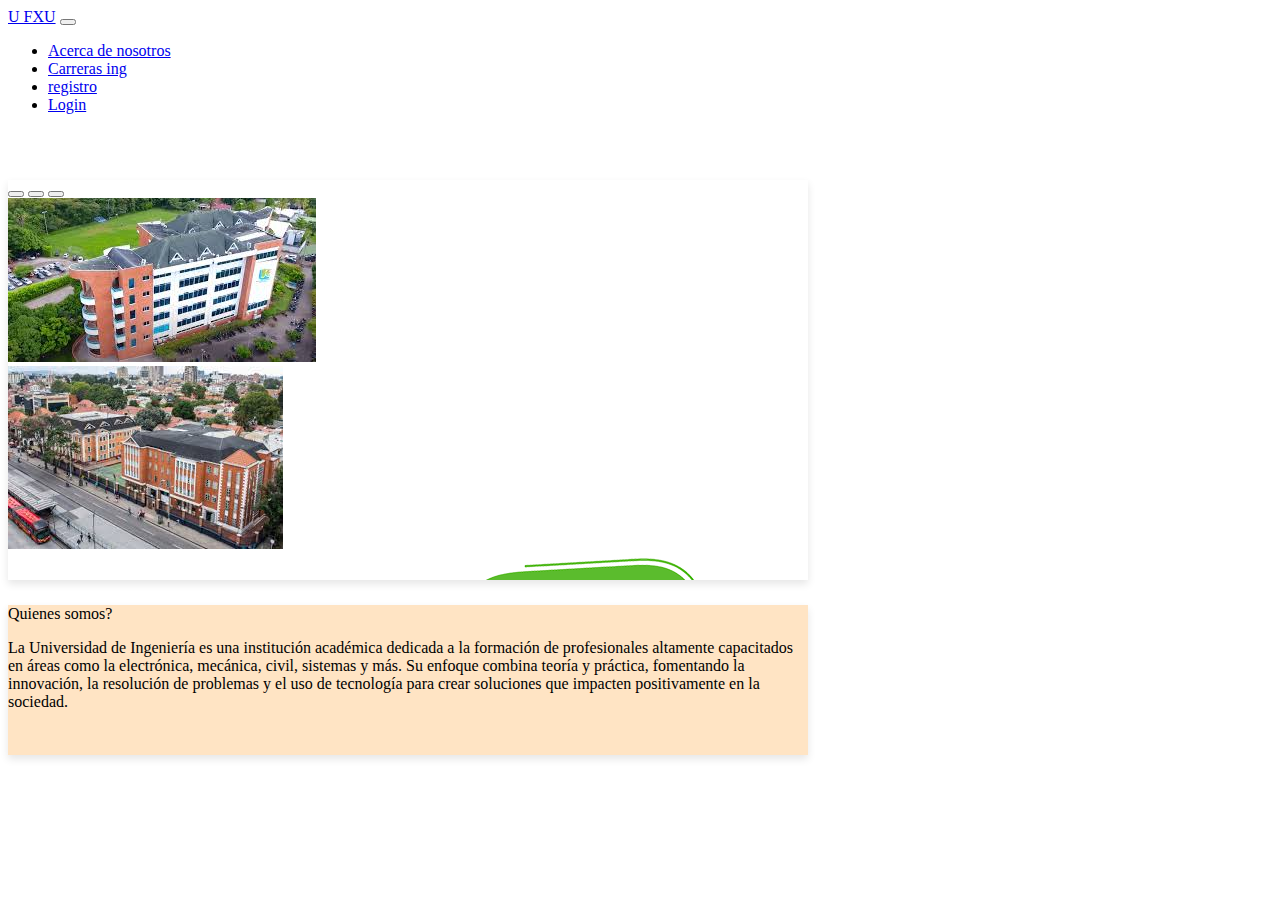
<file: .vscode/ucc_project/index.html>
<!doctype html>
<html lang="en">
  <head>
    <meta charset="utf-8">
    <meta name="viewport" content="width=device-width, initial-scale=1">
    <title>Ucc</title>
    <link rel='stylesheet' href='https://cdn-uicons.flaticon.com/2.6.0/uicons-regular-straight/css/uicons-regular-straight.css'>
    <link href="https://cdn.jsdelivr.net/npm/bootstrap@5.3.6/dist/css/bootstrap.min.css" rel="stylesheet" integrity="sha384-4Q6Gf2aSP4eDXB8Miphtr37CMZZQ5oXLH2yaXMJ2w8e2ZtHTl7GptT4jmndRuHDT" crossorigin="anonymous">
    <link rel="stylesheet" href="index.css">
    <link rel='stylesheet' href='https://cdn-uicons.flaticon.com/2.6.0/uicons-regular-rounded/css/uicons-regular-rounded.css'>
  
  </head>



  <div class="container">
  

    <div class="nav">
      <nav class="navbar navbar-expand-lg bg-body-tertiary">
        <div class="container-fluid">
          <a class="navbar-brand" href="#">U FXU</a>
          <button class="navbar-toggler" type="button" data-bs-toggle="collapse" data-bs-target="#navbarNav" aria-controls="navbarNav" aria-expanded="false" aria-label="Toggle navigation">
            <span class="navbar-toggler-icon"></span>
          </button>
          <div class="collapse navbar-collapse" id="navbarNav">
            <ul class="navbar-nav">
              <li class="nav-item">
                <a class="nav-link active" aria-current="page" href="#">Acerca de nosotros</a>
              </li>
              <li class="nav-item">
                <a class="nav-link" href="#">Carreras ing</a>
              </li>
              <li class="nav-item">
                <a class="nav-link" href="./registro/index.html">registro</a>
              </li>
              <li class="nav-item">
                <a class="nav-link " href="./Login/index.html">Login </a>
              </li>
            </ul>
          </div>
        </div>
      </nav>
    </div>
    
    
    <div class="carrusel">
<div id="carouselExampleIndicators" class="carousel slide">
  <div class="carousel-indicators">
    <button type="button" data-bs-target="#carouselExampleIndicators" data-bs-slide-to="0" class="active" aria-current="true" aria-label="Slide 1"></button>
    <button type="button" data-bs-target="#carouselExampleIndicators" data-bs-slide-to="1" aria-label="Slide 2"></button>
    <button type="button" data-bs-target="#carouselExampleIndicators" data-bs-slide-to="2" aria-label="Slide 3"></button>
  </div>
  <div class="carousel-inner">
    <div class="carousel-item active">
      <img src="assets/images.jpg" class="d-block w-100" alt="">
    </div>
    <div class="carousel-item">
      <img src="assets/descarga.jpg" class="d-block w-100" alt="">
    </div>
    <div class="carousel-item">
      <img src="assets/DULU PNG 720p.png" class="d-block w-100" alt="">
    </div>
  </div>
  <button class="carousel-control-prev" type="button" data-bs-target="#carouselExampleIndicators" data-bs-slide="prev">
    <span class="carousel-control-prev-icon" aria-hidden="true"></span>
    <span class="visually-hidden">Previous</span>
  </button>
  <button class="carousel-control-next" type="button" data-bs-target="#carouselExampleIndicators" data-bs-slide="next">
    <span class="carousel-control-next-icon" aria-hidden="true"></span>
    <span class="visually-hidden">Next</span>
  </button>
</div>
    </div>

    <div class="about_us">
<p1> Quienes somos?</p1>
<p> La Universidad de Ingeniería es una institución académica dedicada a la formación de profesionales altamente capacitados en áreas como la electrónica, mecánica, civil, sistemas y más. Su enfoque combina teoría y práctica, fomentando la innovación, la resolución de problemas y el uso de tecnología para crear soluciones que impacten positivamente en la sociedad.</p>

    </div>
  
  
  
  
  
  
  
  
  
  
  
  
  
  
  
  
  
  
  
  
  
  
  
  
  
  </div>


  
  
    
</html>
</file>
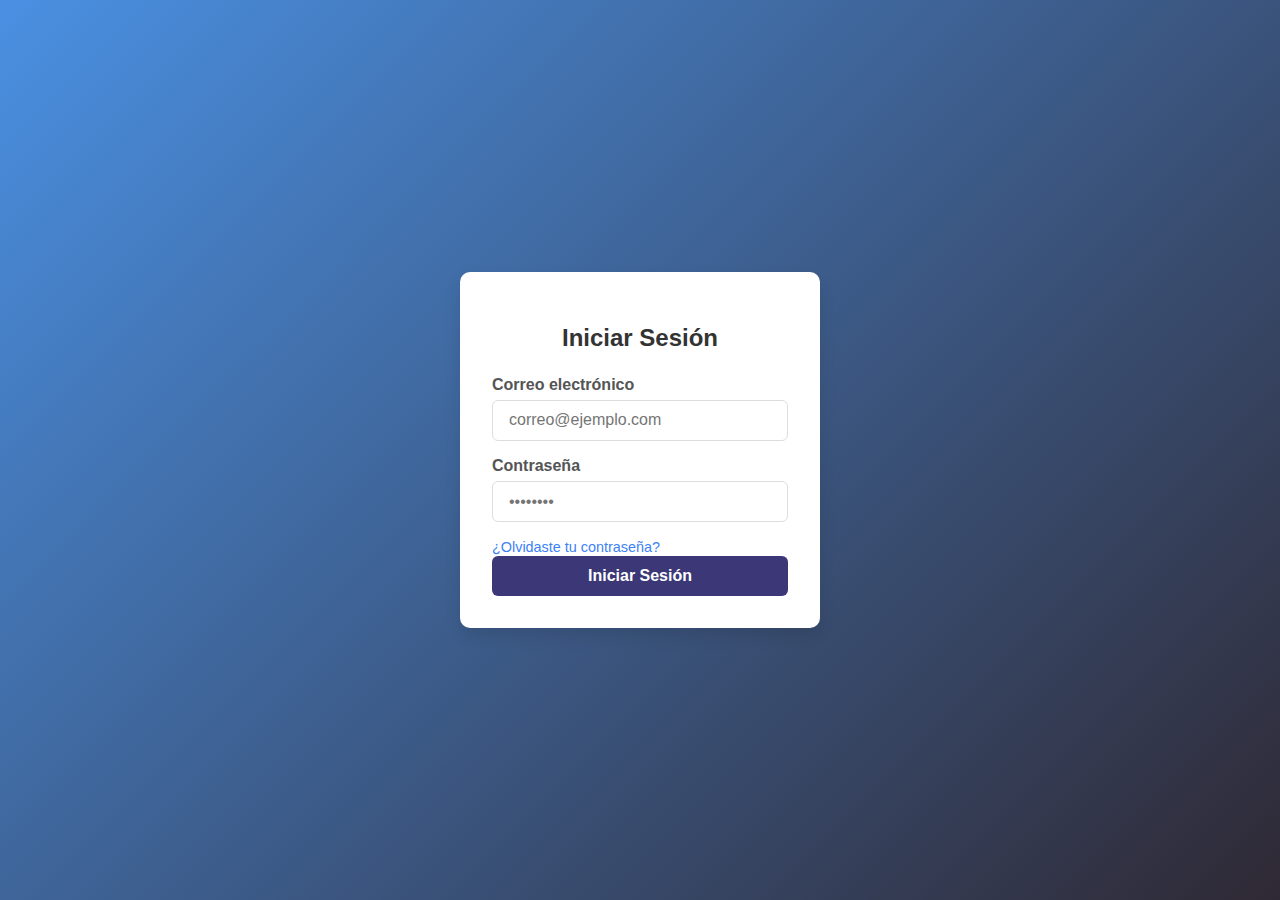
<file: .vscode/ucc_project/Login/index.html>
<!DOCTYPE html>
<html lang="es">
<head>
<meta charset="UTF-8" />
<meta name="viewport" content="width=device-width, initial-scale=1" />
<title>Inicio de Sesión</title>
<link rel="stylesheet" href="sttyles.css" />
</head>
<body>
  <main class="login-container" role="main" aria-label="Formulario de inicio de sesión">
    <h2>Iniciar Sesión</h2>
    <form id="loginForm" novalidate>
      <label for="email">Correo electrónico</label>
      <input type="email" id="email" name="email" placeholder="correo@ejemplo.com" required autocomplete="email" />
      
      <label for="password">Contraseña</label>
      <input type="password" id="password" name="password" placeholder="••••••••" required autocomplete="current-password" minlength="6" />
      
      <a href="#" class="forgot-password" id="forgotPasswordLink">¿Olvidaste tu contraseña?</a>
      
      <button type="submit" aria-label="Iniciar sesión">Iniciar Sesión</button>
    </form>
  </main>

  <script>
    const form = document.getElementById('loginForm');
    form.addEventListener('submit', (e) => {
      e.preventDefault();
      const email = form.email.value.trim();
      const password = form.password.value;

      if (!email) {
        alert('Por favor ingresa tu correo electrónico.');
        form.email.focus();
        return;
      }
      if (!password) {
        alert('Por favor ingresa tu contraseña.');
        form.password.focus();
        return;
      }
      alert("Iniciando sesión con:\nCorreo: " + email);
    });

    const forgotPasswordLink = document.getElementById('forgotPasswordLink');
    forgotPasswordLink.addEventListener('click', (e) => {
      e.preventDefault();
      alert('Funcionalidad de "Olvidaste tu contraseña" no implementada.');
    });
  </script>
</body>
</html>
</file>
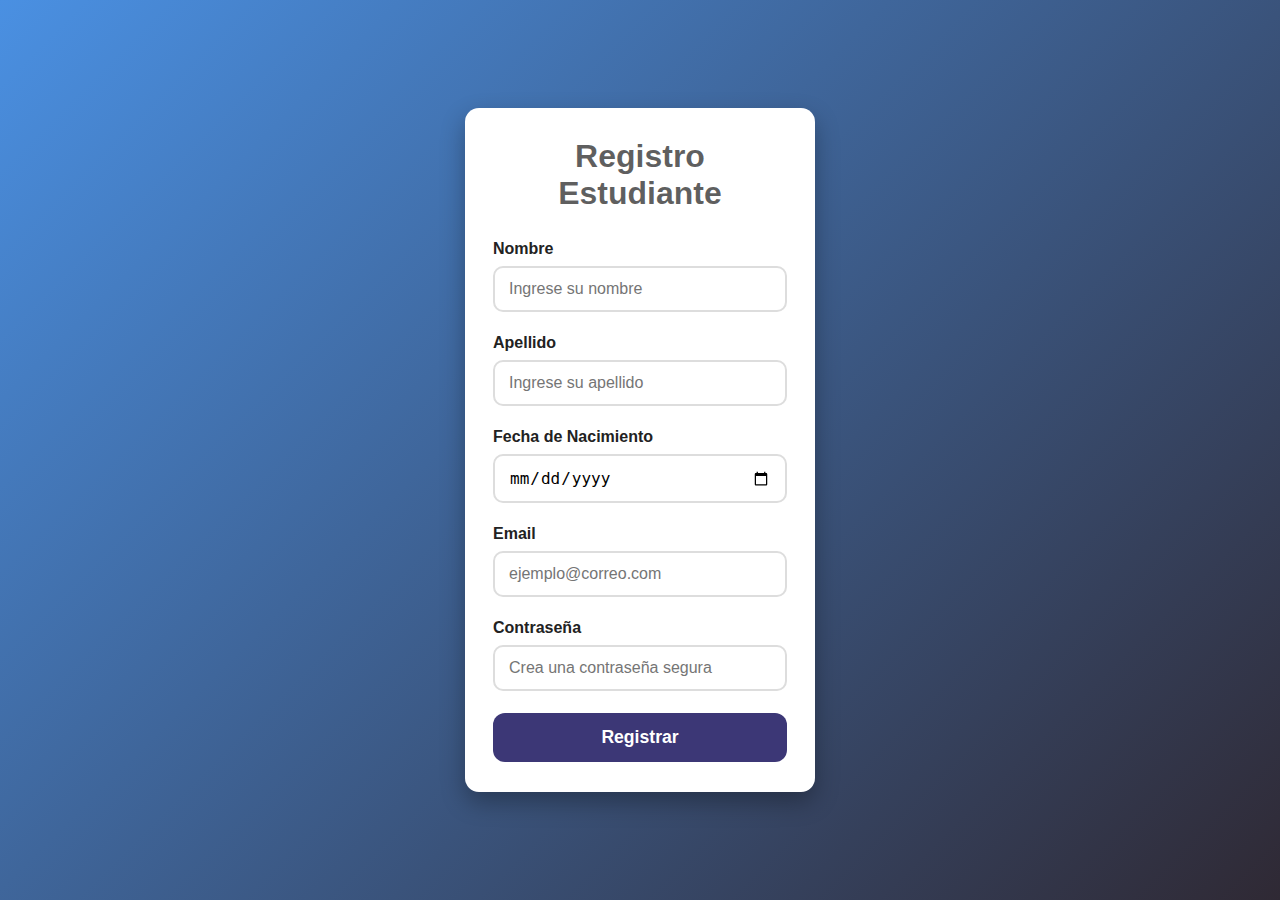
<file: .vscode/ucc_project/registro/index.html>
<!DOCTYPE html>
<html lang="es">
<head>
<meta charset="UTF-8" />
<meta name="viewport" content="width=device-width, initial-scale=1, maximum-scale=1, user-scalable=no" />
<title>Registro Estudiante</title>
<link rel="stylesheet" href=".//index.css" />

</head>
<body>
  <div class="container" role="main">
    <h1>Registro Estudiante</h1>
    <form id="registroEstudiante" novalidate>
      <label for="nombre">Nombre</label>
      <input type="text" id="nombre" name="nombre" placeholder="Ingrese su nombre" autocomplete="given-name" required />
      
      <label for="apellido">Apellido</label>
      <input type="text" id="apellido" name="apellido" placeholder="Ingrese su apellido" autocomplete="family-name" required />
      
      <label for="fechaNacimiento">Fecha de Nacimiento</label>
      <input type="date" id="fechaNacimiento" name="fechaNacimiento" required max="" />
      
      <label for="email">Email</label>
      <input type="email" id="email" name="email" placeholder="ejemplo@correo.com" autocomplete="email" required />
      
      <label for="contrasena">Contraseña</label>
      <input type="password" id="contrasena" name="contrasena" placeholder="Crea una contraseña segura" required minlength="6" />
      
      <button type="submit">Registrar</button>
</file>
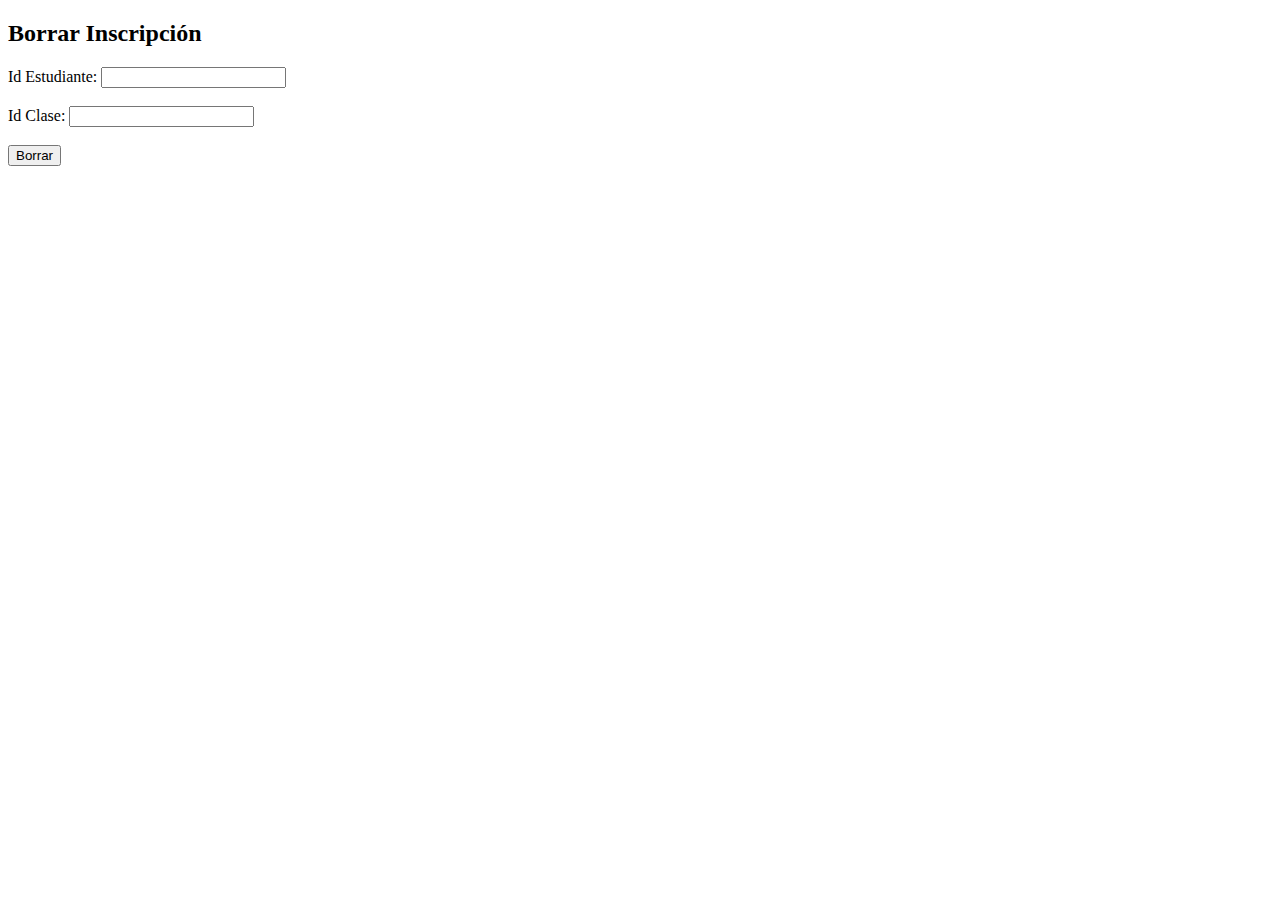
<file: .vscode/ucc_project/Conexion/formulario.html>
<!DOCTYPE html>
<html lang="es">
<head>
  <meta charset="UTF-8" />
  <title>Borrar Inscripción</title>
</head>
<body>
  <h2>Borrar Inscripción</h2>
  <form action="Delete_Inscripcion.php" method="POST">
    <label for="Id_Estudiante">Id Estudiante:</label>
    <input type="number" name="Id_Estudiante" id="Id_Estudiante" required /><br/><br/>
    <label for="Id_Clase">Id Clase:</label>
    <input type="number" name="Id_Clase" id="Id_Clase" required /><br/><br/>
    <button type="submit">Borrar</button>
  </form>
</body>
</html>
</file>
<file: .vscode/ucc_project/index.css>
.nav{
    padding-bottom: 50px;
}

.carrusel{

    height: 400px;
    width: 800px;
    margin:auto
    border 2px solid #ccc;
    box-shadow: 0 4px 8px rgba(0, 0, 0, 0.1);
    overflow: hidden;
}

.about_us{

    height: 150px;
    width: 800px;
    margin:auto
    border 2px solid #141313;
    box-shadow: 0 4px 8px rgba(0, 0, 0, 0.1);
    background-color: bisque;
    overflow: hidden;
}
.about_us{
    margin-top: 25px;
}
</file>
<file: .vscode/ucc_project/registro/index.css>
* {
    margin: 0;
    padding: 0;
    box-sizing: border-box;
  }
  body {
    font-family: 'Segoe UI', Tahoma, Geneva, Verdana, sans-serif;
    background: linear-gradient(135deg, #4a90e2, #2f2934);
    height: 100vh;
    display: flex;
    justify-content: center;
    align-items: center;
    padding: 20px;
  }
  .container {
    background: #fff;
    border-radius: 14px;
    padding: 30px 28px;
    width: 100%;
    max-width: 350px;
    box-shadow: 0 10px 25px rgba(0,0,0,0.3);
  }
  h1 {
    text-align: center;
    margin-bottom: 28px;
    color: #000000a1;
    font-weight: 700;
    font-size: 2rem;
  }
  form {
    display: flex;
    flex-direction: column;
  }
  label {
    font-weight: 600;
    margin-bottom: 8px;
    color: #222;
  }
  input[type="text"],
  input[type="email"],
  input[type="password"],
  input[type="date"] {
    padding: 12px 14px;
    border: 2px solid #ddd;
    border-radius: 10px;
    font-size: 1rem;
    margin-bottom: 22px;
    transition: border-color 0.3s ease;
  }
  input[type="text"]:focus,
  input[type="email"]:focus,
  input[type="password"]:focus,
  input[type="date"]:focus {
    border-color: #121213;
    outline: none;
  }
  button {
    background-color: #3c3776;
    color: white;
    padding: 14px 0;
    font-size: 1.1rem;
    font-weight: 700;
    border: none;
    border-radius: 12px;
    cursor: pointer;
    transition: background-color 0.3s ease;
  }
  button:hover {
    background-color: #4a90e2;
  }
  .success-message {
    margin-top: 20px;
    text-align: center;
    font-weight: 600;
    color: #28a745;
  }
  /* Mobile optimization: fit within 600px height */
  @media (max-height: 600px) {
    body {
      padding: 10px;
    }
    .container {
      padding: 22px 18px;
    }
    h1 {
      font-size: 1.6rem;
      margin-bottom: 20px;
    }
    button {
      padding: 12px 0;
      font-size: 1rem;
    }
    input[type="text"],
    input[type="email"],
    input[type="password"],
    input[type="date"] {
      padding: 10px 12px;
      margin-bottom: 16px;
      font-size: 0.95rem;
      border-radius: 8px;
    }
  }
</file>
<file: .vscode/ucc_project/Login/sttyles.css>
/* Reset and base */
* {
    box-sizing: border-box;
  }
  body {
    font-family: 'Segoe UI', Tahoma, Geneva, Verdana, sans-serif;
    margin: 0;
    padding: 0;
    background: linear-gradient(135deg, #4a90e2, #2f2934);
    display: flex;
    justify-content: center;
    align-items: center;
    min-height: 100vh;
  }
  .login-container {
    background: white;
    padding: 2rem;
    border-radius: 10px;
    box-shadow: 0 8px 16px rgba(0,0,0,0.1);
    width: 100%;
    max-width: 360px;
    display: flex;
    flex-direction: column;
  }
  h2 {
    margin-bottom: 1.5rem;
    text-align: center;
    color: #333;
  }
  label {
    display: block;
    margin-bottom: 0.4rem;
    font-weight: 600;
    color: #555;
  }
  input[type="email"],
  input[type="password"] {
    width: 100%;
    padding: 0.65rem 1rem;
    margin-bottom: 1rem;
    border: 1.5px solid #ddd;
    border-radius: 6px;
    font-size: 1rem;
    transition: border-color 0.3s ease;
  }
  input[type="email"]:focus,
  input[type="password"]:focus {
    border-color: #3b82f6;
    outline: none;
  }
  .forgot-password {
    font-size: 0.9rem;
    color: #3b82f6;
    text-decoration: none;
    cursor: pointer;
    transition: color 0.3s ease;
    text-align: center;
    margin-bottom: 1.5rem;
    user-select: none;
  }
  .forgot-password:hover {
    color: #1e40af;
  }
  button {
    background: #3c3776;
    color: white;
    border: none;
    padding: 0.7rem 1.5rem;
    border-radius: 6px;
    font-size: 1rem;
    font-weight: 700;
    cursor: pointer;
    transition: background-color 0.3s ease;
    width: 100%;
  }
  button:hover {
    background: #2563eb;
  }
  @media (max-width: 400px) {
    .login-container {
      margin: 1rem;
      width: auto;
      padding: 1.5rem;
    }
  }
</file>
